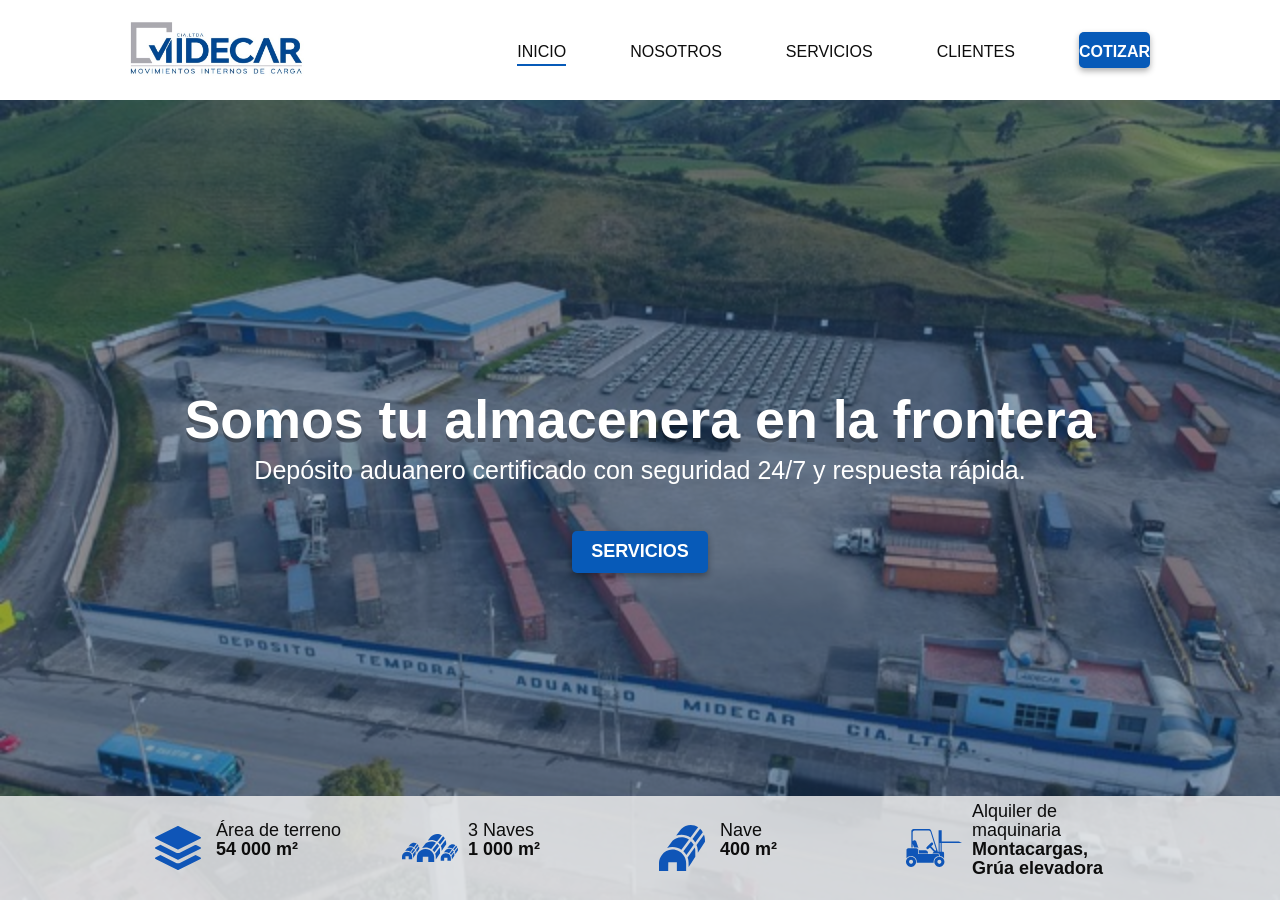
<file: index.html>
<!DOCTYPE html>
<html lang="es">
<head>
  <title>MIDECAR | Inicio</title>
  <meta charset="utf-8">
  <meta name="viewport" content="width=device-width, initial-scale=1.0">
  <link href="https://cdn.jsdelivr.net/npm/bootstrap@5.3.8/dist/css/bootstrap.min.css" rel="stylesheet">
  <script src="https://cdn.jsdelivr.net/npm/bootstrap@5.3.8/dist/js/bootstrap.bundle.min.js"></script>
  <link rel="stylesheet" href="estilos.css">
</head>
<body class="page-home">
  <header class="site-header">
    <div class="header-inner">
      <a class="logo" href="index.html" aria-label="MIDECAR inicio">
        <img src="logosmidecar/LogoMidecar_R.png" alt="Logo MIDECAR">
      </a>
      <nav class="main-nav" aria-label="Navegacion principal">
        <a class="active" href="index.html">INICIO</a>
        <a href="Nosotros.html">NOSOTROS</a>
        <a href="Servicios.html">SERVICIOS</a>
        <a href="Clientes.html">CLIENTES</a>
        <a class="btn-blue nav-quote" href="Cotizar.html">COTIZAR</a>
      </nav>
    </div>
  </header>

  <main class="hero home-hero">
    <section class="hero-content" aria-label="Presentacion">
      <h1 class="hero-title">Somos tu almacenera en la frontera</h1>
      <p class="hero-subtitle">Depósito aduanero certificado con seguridad 24/7 y respuesta rápida.</p>
      <a class="btn-blue hero-cta" href="Servicios.html">SERVICIOS</a>
    </section>

    <section class="stats-bar" aria-label="Capacidad operativa">
      <div class="stats-grid">
        <article class="stat-item">
          <img class="stat-icon" src="SVG/Asset 4.svg" alt="">
          <p class="stat-text">Área de terreno<strong>54 000 m²</strong></p>
        </article>
        <article class="stat-item">
          <img class="stat-icon stat-icon-wide" src="SVG/Asset 6.svg" alt="">
          <p class="stat-text">3 Naves<strong>1 000 m²</strong></p>
        </article>
        <article class="stat-item">
          <img class="stat-icon" src="SVG/1wmDN3.svg" alt="">
          <p class="stat-text">Nave<strong>400 m²</strong></p>
        </article>
        <article class="stat-item">
          <img class="stat-icon stat-icon-wide" src="SVG/Asset 2.svg" alt="">
          <p class="stat-text">Alquiler de maquinaria<strong>Montacargas, Grúa elevadora</strong></p>
        </article>
      </div>
    </section>
  </main>
</body>
</html>
</file>
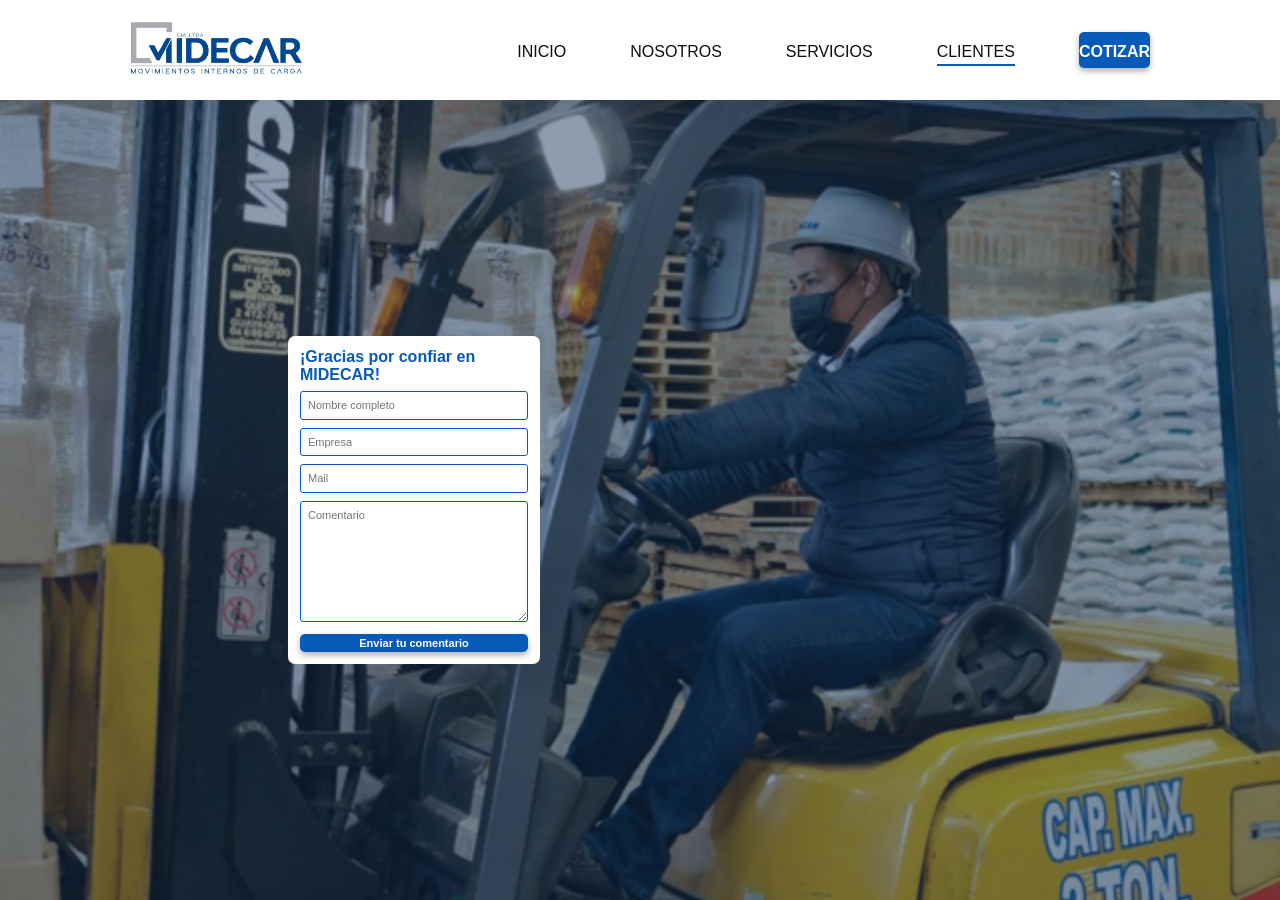
<file: Clientes.html>
<!DOCTYPE html>
<html lang="es">
<head>
  <title>MIDECAR | Clientes</title>
  <meta charset="utf-8">
  <meta name="viewport" content="width=device-width, initial-scale=1.0">
  <link href="https://cdn.jsdelivr.net/npm/bootstrap@5.3.8/dist/css/bootstrap.min.css" rel="stylesheet">
  <script src="https://cdn.jsdelivr.net/npm/bootstrap@5.3.8/dist/js/bootstrap.bundle.min.js"></script>
  <link rel="stylesheet" href="estilos.css">
</head>
<body class="page-clients">
  <header class="site-header">
    <div class="header-inner">
      <a class="logo" href="index.html" aria-label="MIDECAR inicio">
        <img src="logosmidecar/LogoMidecar_R.png" alt="Logo MIDECAR">
      </a>
      <nav class="main-nav" aria-label="Navegacion principal">
        <a href="index.html">INICIO</a>
        <a href="Nosotros.html">NOSOTROS</a>
        <a href="Servicios.html">SERVICIOS</a>
        <a class="active" href="Clientes.html">CLIENTES</a>
        <a class="btn-blue nav-quote" href="Cotizar.html">COTIZAR</a>
      </nav>
    </div>
  </header>

  <main class="hero clients-hero">
    <section class="clients-panel-wrap">
      <form class="feedback-card" id="feedbackForm">
        <h1>¡Gracias por confiar en MIDECAR!</h1>
        <div class="form-grid">
          <input type="text" name="nombre" placeholder="Nombre completo">
          <input type="text" name="empresa" placeholder="Empresa">
          <input type="email" name="mail" placeholder="Mail">
          <textarea name="comentario" placeholder="Comentario"></textarea>
          <button class="btn-blue form-submit" type="submit">Enviar tu comentario</button>
        </div>
      </form>
    </section>
  </main>

  <div class="quote-thanks" id="feedbackThanks" role="status" aria-live="polite" hidden>
    Gracias por enviar tu comentario
  </div>

  <script>
    const feedbackForm = document.getElementById("feedbackForm");
    const feedbackThanks = document.getElementById("feedbackThanks");

    feedbackForm.addEventListener("submit", (event) => {
      event.preventDefault();

      const data = new FormData(feedbackForm);
      const body = [
        `Nombre completo: ${data.get("nombre") || ""}`,
        `Empresa: ${data.get("empresa") || ""}`,
        `Mail: ${data.get("mail") || ""}`,
        "",
        `Comentario: ${data.get("comentario") || ""}`
      ].join("\n");

      feedbackThanks.hidden = false;
      window.location.href = `mailto:info@midecar.ec?subject=${encodeURIComponent("Comentario de cliente MIDECAR")}&body=${encodeURIComponent(body)}`;

      setTimeout(() => {
        feedbackThanks.hidden = true;
      }, 3500);
    });
  </script>
</body>
</html>
</file>
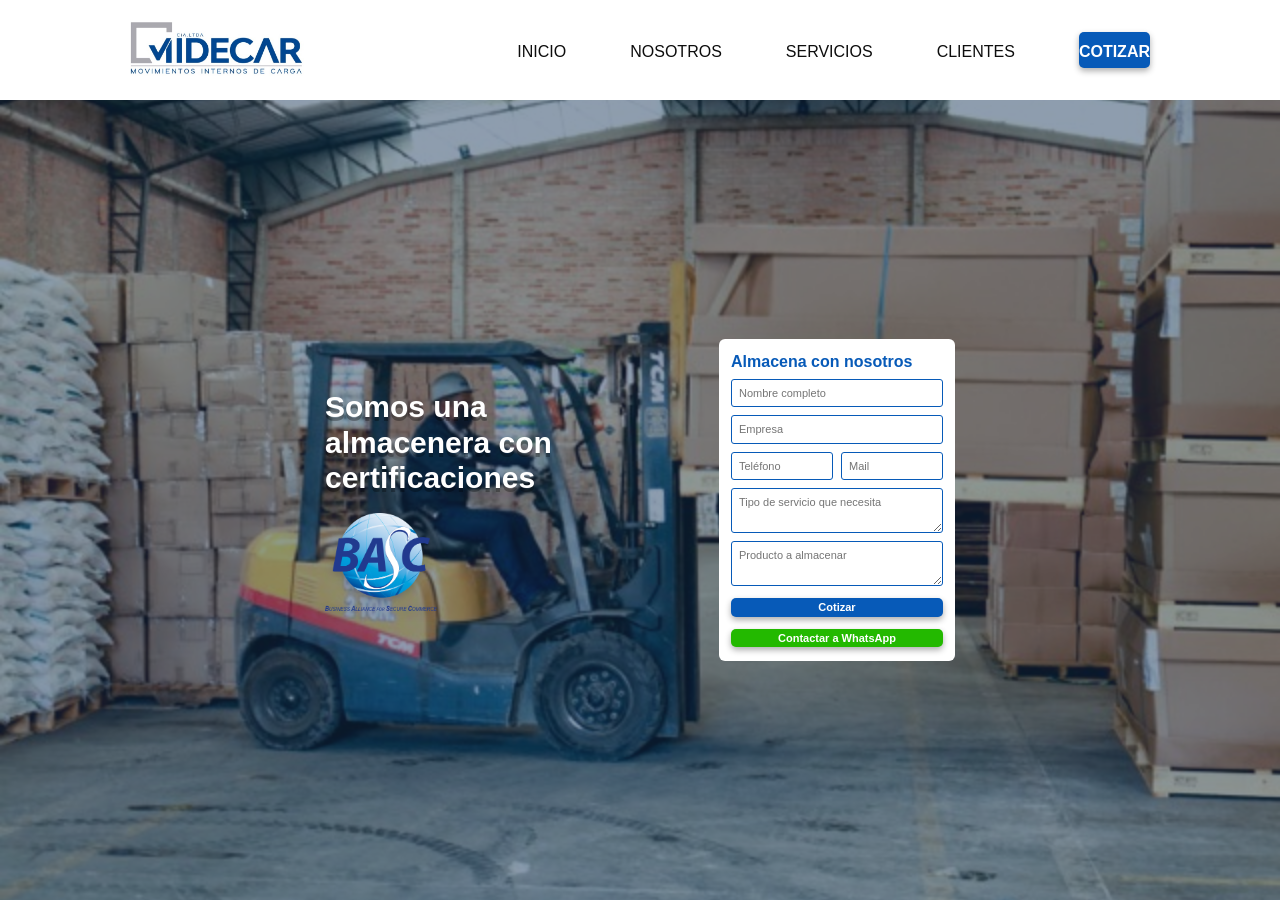
<file: Cotizar.html>
<!DOCTYPE html>
<html lang="es">
<head>
  <title>MIDECAR | Cotizar</title>
  <meta charset="utf-8">
  <meta name="viewport" content="width=device-width, initial-scale=1.0">
  <link href="https://cdn.jsdelivr.net/npm/bootstrap@5.3.8/dist/css/bootstrap.min.css" rel="stylesheet">
  <script src="https://cdn.jsdelivr.net/npm/bootstrap@5.3.8/dist/js/bootstrap.bundle.min.js"></script>
  <link rel="stylesheet" href="estilos.css">
</head>
<body class="page-quote">
  <header class="site-header">
    <div class="header-inner">
      <a class="logo" href="index.html" aria-label="MIDECAR inicio">
        <img src="logosmidecar/LogoMidecar_R.png" alt="Logo MIDECAR">
      </a>
      <nav class="main-nav" aria-label="Navegacion principal">
        <a href="index.html">INICIO</a>
        <a href="Nosotros.html">NOSOTROS</a>
        <a href="Servicios.html">SERVICIOS</a>
        <a href="Clientes.html">CLIENTES</a>
        <a class="btn-blue nav-quote" href="Cotizar.html">COTIZAR</a>
      </nav>
    </div>
  </header>

  <main class="hero quote-hero">
    <section class="quote-layout">
      <div class="quote-message">
        <h1>Somos una almacenera con certificaciones</h1>
        <img class="cert-logo" src="Logos/logo-BASC.png" alt="Certificación BASC">
      </div>

      <form class="quote-card" id="quoteForm">
        <h1>Almacena con nosotros</h1>
        <div class="form-grid">
          <input type="text" name="nombre" placeholder="Nombre completo">
          <input type="text" name="empresa" placeholder="Empresa">
          <div class="form-grid two">
            <input type="tel" name="telefono" placeholder="Teléfono">
            <input type="email" name="mail" placeholder="Mail">
          </div>
          <textarea name="servicio" placeholder="Tipo de servicio que necesita"></textarea>
          <textarea name="producto" placeholder="Producto a almacenar"></textarea>
          <button class="btn-blue form-submit" type="submit">Cotizar</button>
          <a class="btn-blue form-submit whatsapp" href="https://wa.me/593994209104" target="_blank" rel="noopener">Contactar a WhatsApp</a>
        </div>
      </form>
    </section>
  </main>

  <div class="quote-thanks" id="quoteThanks" role="status" aria-live="polite" hidden>
    Gracias por cotizar con nosotros
  </div>

  <script>
    const quoteForm = document.getElementById("quoteForm");
    const quoteThanks = document.getElementById("quoteThanks");

    quoteForm.addEventListener("submit", (event) => {
      event.preventDefault();

      const data = new FormData(quoteForm);
      const body = [
        `Nombre completo: ${data.get("nombre") || ""}`,
        `Empresa: ${data.get("empresa") || ""}`,
        `Teléfono: ${data.get("telefono") || ""}`,
        `Mail: ${data.get("mail") || ""}`,
        "",
        `Tipo de servicio que necesita: ${data.get("servicio") || ""}`,
        "",
        `Producto a almacenar: ${data.get("producto") || ""}`
      ].join("\n");

      quoteThanks.hidden = false;
      window.location.href = `mailto:info@midecar.ec?subject=${encodeURIComponent("Solicitud de cotización MIDECAR")}&body=${encodeURIComponent(body)}`;

      setTimeout(() => {
        quoteThanks.hidden = true;
      }, 3500);
    });
  </script>
</body>
</html>
</file>
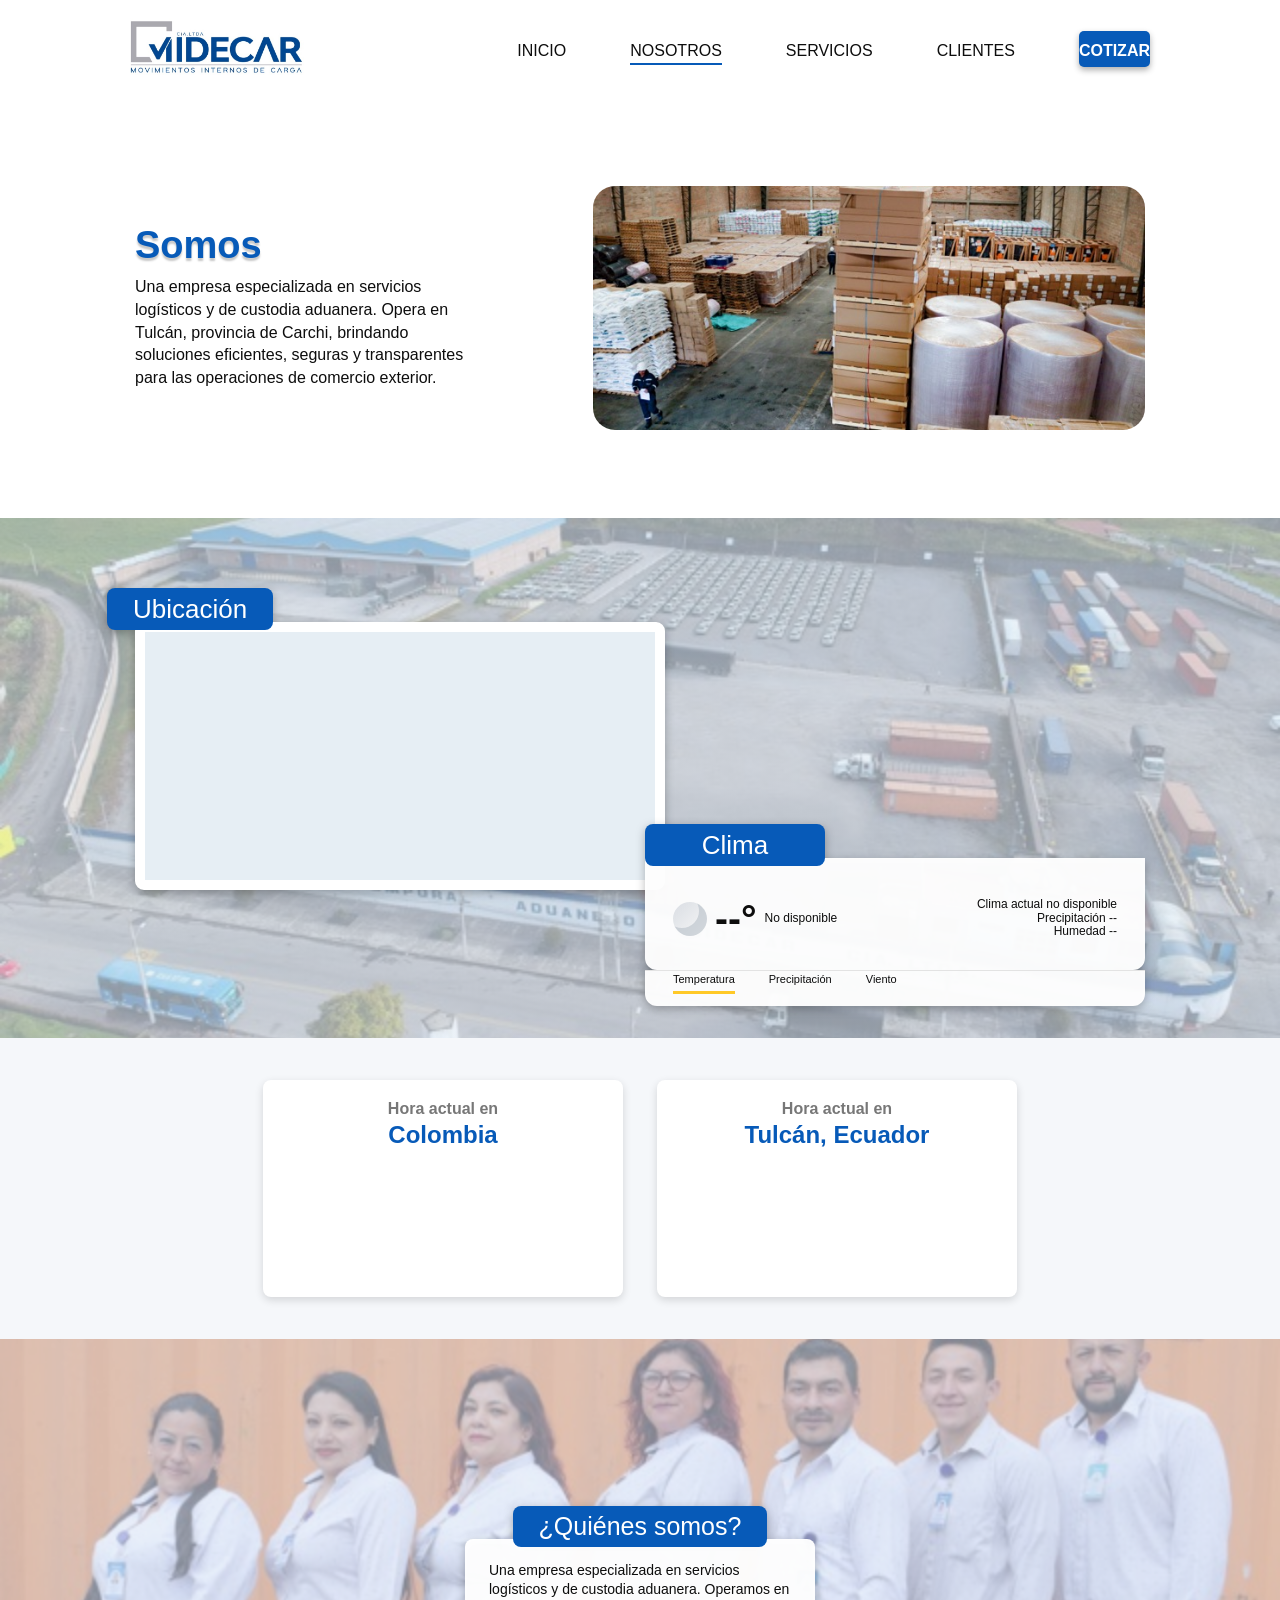
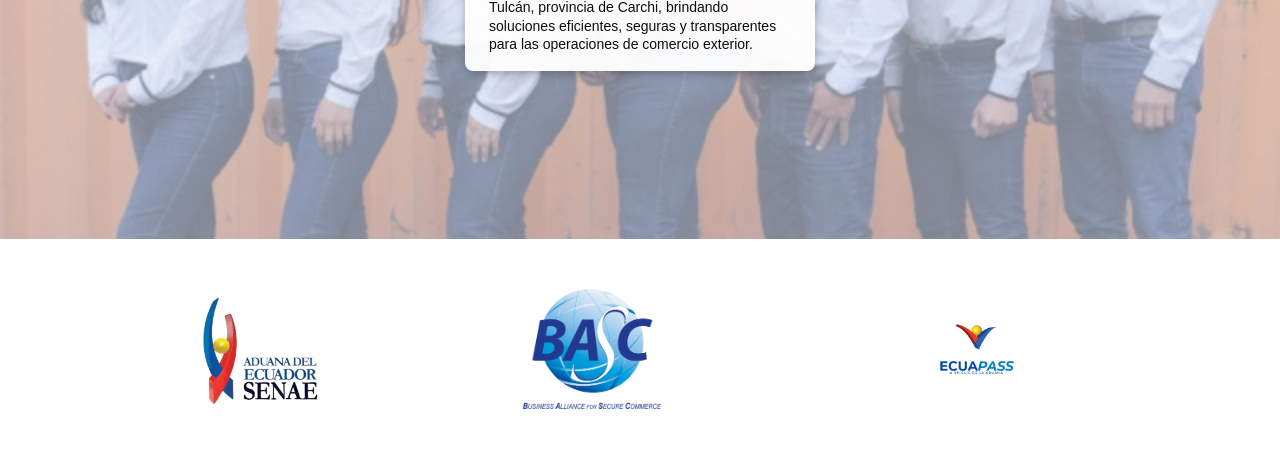
<file: Nosotros.html>
<!DOCTYPE html>
<html lang="es">
<head>
  <title>MIDECAR | Nosotros</title>
  <meta charset="utf-8">
  <meta name="viewport" content="width=device-width, initial-scale=1.0">
  <link href="https://cdn.jsdelivr.net/npm/bootstrap@5.3.8/dist/css/bootstrap.min.css" rel="stylesheet">
  <script src="https://cdn.jsdelivr.net/npm/bootstrap@5.3.8/dist/js/bootstrap.bundle.min.js"></script>
  <link rel="stylesheet" href="estilos.css">
</head>
<body>
  <header class="site-header">
    <div class="header-inner">
      <a class="logo" href="index.html" aria-label="MIDECAR inicio">
        <img src="logosmidecar/LogoMidecar_R.png" alt="Logo MIDECAR">
      </a>
      <nav class="main-nav" aria-label="Navegación principal">
        <a href="index.html">INICIO</a>
        <a class="active" href="Nosotros.html">NOSOTROS</a>
        <a href="Servicios.html">SERVICIOS</a>
        <a href="Clientes.html">CLIENTES</a>
        <a class="btn-blue nav-quote" href="Cotizar.html">COTIZAR</a>
      </nav>
    </div>
  </header>

  <main class="content-page about-page">
    <section class="two-column">
      <div>
        <h1 class="blue-title">Somos</h1>
        <p class="plain-copy">
          Una empresa especializada en servicios logísticos y de custodia aduanera.
          Opera en Tulcán, provincia de Carchi, brindando soluciones eficientes,
          seguras y transparentes para las operaciones de comercio exterior.
        </p>
      </div>
      <img class="rounded-photo" src="imageninstlaciones/2 NAVE A.JPG" alt="Instalaciones MIDECAR">
    </section>

    <section class="about-location-section" aria-label="Ubicación y equipo MIDECAR">
      <div class="location-panel">
        <article class="map-card">
          <h2>Ubicación</h2>
          <iframe
            title="Ubicación de MIDECAR en Google Maps"
            src="https://www.google.com/maps?q=MIDECAR%2C%20Q7G5%2B3W6%2C%20Carr.%20Panamericana%2C%20Las%20Juntas%2C%20Ecuador&z=18&output=embed"
            loading="lazy"
            referrerpolicy="no-referrer-when-downgrade"></iframe>
        </article>

        <article class="weather-card" aria-label="Clima en Tulcán">
          <h2>Clima</h2>
          <div class="weather-body">
            <div class="weather-main">
              <span class="weather-icon" aria-hidden="true"></span>
              <strong id="weatherTemp">--°</strong>
              <span id="weatherStatus">Actualizando</span>
            </div>
            <div class="weather-detail">
              <p id="weatherTime">Consultando clima...</p>
              <p id="weatherRain">Precipitación --</p>
              <p id="weatherHumidity">Humedad --</p>
            </div>
          </div>
          <div class="weather-tabs" aria-hidden="true">
            <span class="active">Temperatura</span>
            <span>Precipitación</span>
            <span>Viento</span>
          </div>
        </article>
      </div>

      <section class="time-section" aria-label="Hora actual en Colombia y Tulcán">
        <article class="time-card">
          <h2><span>Hora actual en</span>Colombia</h2>
          <iframe
            loading="lazy"
            title="Hora actual en Colombia"
            src="https://www.zeitverschiebung.net/clock-widget-iframe-v2?language=es&size=medium&timezone=America%2FBogota"></iframe>
        </article>

        <article class="time-card">
          <h2><span>Hora actual en</span>Tulcán, Ecuador</h2>
          <iframe
            loading="lazy"
            title="Hora actual en Tulcán Ecuador"
            src="https://www.zeitverschiebung.net/clock-widget-iframe-v2?language=es&size=medium&timezone=America%2FGuayaquil"></iframe>
        </article>
      </section>

      <div class="team-panel">
        <img class="team-photo" src="imagenoficina/1 OFICINA.JPG" alt="Equipo MIDECAR">
        <article class="about-summary-card">
          <h2>¿Quiénes somos?</h2>
          <p>
            Una empresa especializada en servicios logísticos y de custodia aduanera.
            Operamos en Tulcán, provincia de Carchi, brindando soluciones eficientes,
            seguras y transparentes para las operaciones de comercio exterior.
          </p>
        </article>
      </div>

      <section class="partner-logos" aria-label="Certificaciones y plataformas">
        <img src="Logos/LogoAduana.png" alt="Aduana del Ecuador SENAE">
        <img src="Logos/logo-BASC.png" alt="BASC">
        <img src="Logos/logo-ecuapass.png" alt="ECUAPASS">
      </section>
    </section>
  </main>

  <script>
    const weatherLabels = {
      0: "Despejado",
      1: "Mayormente despejado",
      2: "Parcialmente nublado",
      3: "Nublado",
      45: "Neblina",
      48: "Neblina con escarcha",
      51: "Llovizna ligera",
      53: "Llovizna",
      55: "Llovizna intensa",
      61: "Lluvia ligera",
      63: "Lluvia",
      65: "Lluvia intensa",
      80: "Chubascos ligeros",
      81: "Chubascos",
      82: "Chubascos intensos",
      95: "Tormenta"
    };

    function formatWeatherTime(value) {
      return new Intl.DateTimeFormat("es-EC", {
        weekday: "short",
        hour: "numeric",
        minute: "2-digit",
        timeZone: "America/Guayaquil"
      }).format(new Date(value));
    }

    async function updateTulcanWeather() {
      const temp = document.getElementById("weatherTemp");
      const status = document.getElementById("weatherStatus");
      const time = document.getElementById("weatherTime");
      const rain = document.getElementById("weatherRain");
      const humidity = document.getElementById("weatherHumidity");

      try {
        const url = "https://api.open-meteo.com/v1/forecast?latitude=0.8119&longitude=-77.7173&current=temperature_2m,relative_humidity_2m,precipitation,weather_code,wind_speed_10m&timezone=America%2FGuayaquil";
        const response = await fetch(url);
        if (!response.ok) throw new Error("No se pudo consultar el clima");

        const data = await response.json();
        const current = data.current;
        temp.textContent = `${Math.round(current.temperature_2m)}°`;
        status.textContent = weatherLabels[current.weather_code] || "Clima actual";
        time.textContent = formatWeatherTime(current.time);
        rain.textContent = `Precipitación ${current.precipitation} mm`;
        humidity.textContent = `Humedad ${current.relative_humidity_2m}%`;
      } catch (error) {
        status.textContent = "No disponible";
        time.textContent = "Clima actual no disponible";
        rain.textContent = "Precipitación --";
        humidity.textContent = "Humedad --";
      }
    }

    updateTulcanWeather();
    setInterval(updateTulcanWeather, 30 * 60 * 1000);
  </script>
</body>
</html>
</file>
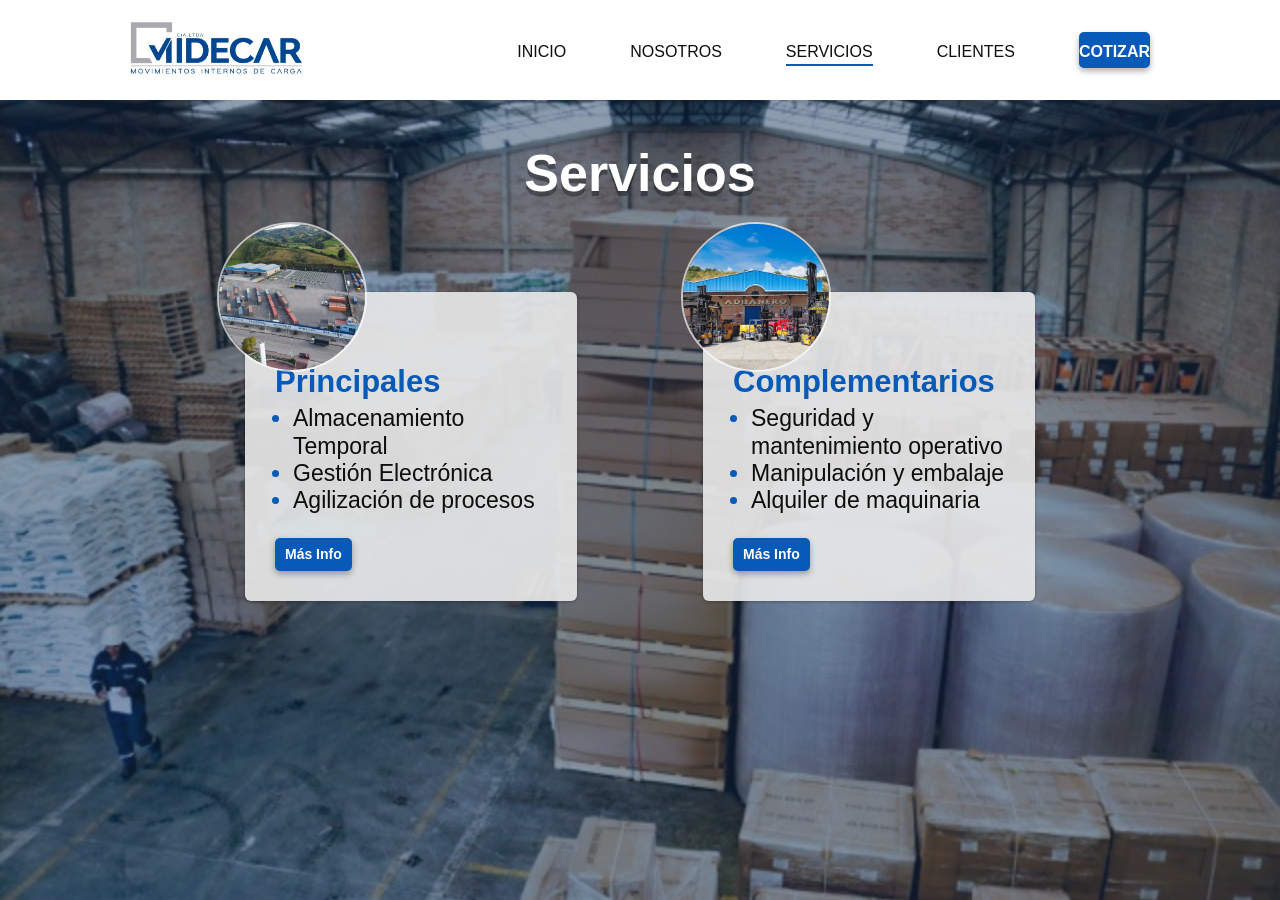
<file: Servicios.html>
<!DOCTYPE html>
<html lang="es">
<head>
  <title>MIDECAR | Servicios</title>
  <meta charset="utf-8">
  <meta name="viewport" content="width=device-width, initial-scale=1.0">
  <link href="https://cdn.jsdelivr.net/npm/bootstrap@5.3.8/dist/css/bootstrap.min.css" rel="stylesheet">
  <script src="https://cdn.jsdelivr.net/npm/bootstrap@5.3.8/dist/js/bootstrap.bundle.min.js"></script>
  <link rel="stylesheet" href="estilos.css">
</head>
<body class="page-services">
  <header class="site-header">
    <div class="header-inner">
      <a class="logo" href="index.html" aria-label="MIDECAR inicio">
        <img src="logosmidecar/LogoMidecar_R.png" alt="Logo MIDECAR">
      </a>
      <nav class="main-nav" aria-label="Navegacion principal">
        <a href="index.html">INICIO</a>
        <a href="Nosotros.html">NOSOTROS</a>
        <a class="active" href="Servicios.html">SERVICIOS</a>
        <a href="Clientes.html">CLIENTES</a>
        <a class="btn-blue nav-quote" href="Cotizar.html">COTIZAR</a>
      </nav>
    </div>
  </header>

  <main>
    <section id="serviciosInicio" class="hero services-hero">
      <h1 class="services-title">Servicios</h1>
      <div class="service-cards">
        <article class="service-card">
          <img src="imageninstlaciones/2 PATIOS 1.jpg" alt="Patios MIDECAR">
          <h2>Principales</h2>
          <ul>
            <li>Almacenamiento Temporal</li>
            <li>Gestión Electrónica</li>
            <li>Agilización de procesos</li>
          </ul>
          <button class="btn-blue small-action" type="button" data-target="principales">Más Info</button>
        </article>

        <article class="service-card">
          <img src="imagenequipos/3 EQUIPOS.JPG" alt="Equipos MIDECAR">
          <h2>Complementarios</h2>
          <ul>
            <li>Seguridad y mantenimiento operativo</li>
            <li>Manipulación y embalaje</li>
            <li>Alquiler de maquinaria</li>
          </ul>
          <button class="btn-blue small-action" type="button" data-target="complementarios">Más Info</button>
        </article>
      </div>
    </section>

    <section id="principales" class="detail-section" hidden>
      <h1 class="detail-title">Principales</h1>
      <article class="service-row">
        <img src="imagenequipos/3 EQUIPOS.JPG" alt="Montacargas frente a bodega">
        <div class="service-text">
          <h3>Almacenamiento Temporal</h3>
          <p>Custodia de mercancías de importación y exportación por un tiempo determinado, mientras se cumplen los trámites aduaneros y se define el destino final de los productos.</p>
        </div>
      </article>
      <article class="service-row">
        <img src="imagenequipos/3 EQUIPOS 1.JPG" alt="Equipos operativos">
        <div class="service-text">
          <h3>Gestión Electrónica</h3>
          <p>Registro de entradas y salidas de mercancías en el sistema ECUAPASS, con verificaciones y cumplimiento de todas las formalidades aduaneras.</p>
        </div>
      </article>
      <article class="service-row">
        <img src="imagenequipos/3 MONTACARGAS.JPG" alt="Montacargas MIDECAR">
        <div class="service-text">
          <h3>Agilización de procesos</h3>
          <p>Flexibilidad en las operaciones logísticas y aduaneras, permitiendo pagos de impuestos y optimizando la planificación de embarques.</p>
        </div>
      </article>
      <div class="detail-nav">
        <button class="btn-blue small-action" type="button" data-target="complementarios">Complementarios</button>
      </div>
    </section>

    <section id="complementarios" class="detail-section complementarios" hidden>
      <h1 class="detail-title">Complementarios</h1>
      <article class="service-row">
        <img src="imagenequipos/3 EQUIPOS.JPG" alt="Equipos de carga">
        <div class="service-text">
          <h3>Seguridad y Mantenimiento Operativo</h3>
          <p>Contamos con infraestructura moderna y equipada que garantiza continuidad y protección en cada operación:</p>
          <p class="mini">Planta eléctrica de emergencia para asegurar la operación ininterrumpida.</p>
          <p class="mini">Seguridad privada y armada las 24 horas, los 7 días de la semana, con sistemas de vigilancia permanente.</p>
          <p class="mini">Áreas de cargue y descargue amplias, con muelles adaptados a las necesidades de los transportistas.</p>
          <p class="mini">Instalaciones diseñadas para almacenamiento de todo tipo de mercancías.</p>
          <p class="mini">Básculas de diversas capacidades, calibradas bajo normas INEN, que garantizan precisión en los procesos de pesaje.</p>
          <p class="mini">Amplios parqueaderos seguros para vehículos pesados.</p>
          <p class="mini">Rampas adecuadas para la maniobra de carga y descarga de vehículos que son transportados en cama baja.</p>
        </div>
      </article>
      <article class="service-row">
        <img src="imagenequipos/3 EQUIPOS 1.JPG" alt="Montacargas alineados">
        <div class="service-text">
          <h3>Manipulación y Embalaje</h3>
          <p>Servicios especializados de manipulación de mercancías, paletización y aseguramiento de carga garantizando orden y protección durante su manejo.</p>
        </div>
      </article>
      <article class="service-row">
        <img src="imagenequipos/3 MONTACARGAS.JPG" alt="Maquinaria MIDECAR">
        <div class="service-text">
          <h3>Alquiler de Maquinaria</h3>
          <p>Disponemos de equipos de alta capacidad para apoyar operaciones de todo nivel:</p>
          <p class="mini">Montacargas de distintos tonelajes para optimizar tiempos en la movilización de cargas.</p>
          <p class="mini">Grúa elevadora de contenedores, que facilita y agiliza la manipulación de contenedores y mercancías de gran volumen.</p>
        </div>
      </article>
      <div class="detail-nav left">
        <button class="btn-blue small-action" type="button" data-target="principales">Principales</button>
      </div>
    </section>
  </main>

  <script>
    const views = {
      inicio: document.getElementById("serviciosInicio"),
      principales: document.getElementById("principales"),
      complementarios: document.getElementById("complementarios")
    };

    function showService(target) {
      views.inicio.hidden = target !== "inicio";
      views.principales.hidden = target !== "principales";
      views.complementarios.hidden = target !== "complementarios";
      window.scrollTo({ top: 0, behavior: "smooth" });
    }

    document.querySelectorAll("[data-target]").forEach((button) => {
      button.addEventListener("click", () => showService(button.dataset.target));
    });
  </script>
</body>
</html>
</file>
<file: estilos.css>
:root {
  --blue: #075ab8;
  --blue-dark: #03468f;
  --text: #0d0d0d;
  --muted: #f1f1f1;
  --overlay: rgba(20, 52, 86, 0.48);
  --shadow: 0 3px 6px rgba(0, 0, 0, 0.32);
}

* {
  box-sizing: border-box;
}

html {
  scroll-behavior: smooth;
}

body {
  margin: 0;
  font-family: Arial, Helvetica, sans-serif;
  color: var(--text);
  background: #fff;
}

a {
  color: inherit;
  text-decoration: none;
}

img {
  max-width: 100%;
  display: block;
}

.site-header {
  height: 98px;
  background: #fff;
  display: flex;
  align-items: center;
  position: relative;
  z-index: 10;
}

.header-inner {
  width: min(1020px, calc(100% - 72px));
  margin: 0 auto;
  display: flex;
  align-items: center;
  justify-content: space-between;
  gap: 28px;
}

.logo img {
  width: 174px;
  height: auto;
}

.main-nav {
  display: flex;
  align-items: center;
  gap: clamp(24px, 5vw, 76px);
  font-size: 16px;
}

.main-nav a {
  position: relative;
  padding: 12px 0 8px;
  line-height: 1;
}

.main-nav a.active::after {
  content: "";
  position: absolute;
  left: 0;
  right: 0;
  bottom: 2px;
  height: 2px;
  background: var(--blue);
}

.btn-blue {
  display: inline-flex;
  align-items: center;
  justify-content: center;
  border: 0;
  border-radius: 5px;
  background: var(--blue);
  color: #fff;
  font-weight: 700;
  box-shadow: var(--shadow);
  cursor: pointer;
}

.nav-quote {
  padding: 6px 9px;
  font-size: 16px;
}

.page-home .site-header,
.page-location .site-header,
.page-services .site-header,
.page-clients .site-header,
.page-quote .site-header {
  height: 100px;
}

.hero {
  min-height: calc(100vh - 100px);
  position: relative;
  overflow: hidden;
  background-position: center;
  background-size: cover;
}

.hero::before {
  content: "";
  position: absolute;
  inset: 0;
  background: var(--overlay);
}

.home-hero {
  background-image: url("imageninstlaciones/2 PATIOS 1.jpg");
  display: grid;
  grid-template-rows: 1fr auto;
}

.hero-content {
  position: relative;
  z-index: 1;
  width: min(920px, calc(100% - 36px));
  margin: 0 auto;
  align-self: center;
  text-align: center;
  color: #fff;
  padding-top: 70px;
}

.hero-title {
  margin: 0;
  font-size: clamp(38px, 4.2vw, 58px);
  line-height: 1;
  font-weight: 800;
  text-shadow: 0 4px 0 rgba(0, 0, 0, 0.28);
}

.hero-subtitle {
  margin: 8px 0 44px;
  font-size: clamp(19px, 2vw, 25px);
  line-height: 1.25;
  font-weight: 500;
}

.hero-cta {
  min-width: 136px;
  min-height: 42px;
  font-size: 18px;
}

.stats-bar {
  position: relative;
  z-index: 1;
  min-height: 104px;
  background: rgba(238, 238, 238, 0.84);
  display: grid;
  align-items: center;
}

.stats-grid {
  width: min(980px, calc(100% - 36px));
  margin: 0 auto;
  display: grid;
  grid-template-columns: repeat(4, 1fr);
  gap: 28px;
}

.stat-item {
  display: grid;
  grid-template-columns: 56px 1fr;
  align-items: center;
  gap: 10px;
  min-width: 0;
}

.stat-icon {
  width: 46px;
  height: 46px;
  object-fit: contain;
  justify-self: center;
}

.stat-icon-wide {
  width: 58px;
}

.stat-text {
  font-size: 18px;
  line-height: 1.05;
}

.stat-text strong {
  display: block;
  font-size: 18px;
  letter-spacing: 0;
}

.content-page {
  min-height: calc(100vh - 98px);
  padding: 88px 0;
}

.two-column {
  width: min(1010px, calc(100% - 72px));
  margin: 0 auto;
  display: grid;
  grid-template-columns: 340px 1fr;
  align-items: center;
  gap: 118px;
}

.blue-title {
  margin: 0 0 12px;
  color: var(--blue);
  font-size: 38px;
  line-height: 1;
  font-weight: 800;
  text-shadow: 0 3px 2px rgba(0, 0, 0, 0.22);
}

.plain-copy {
  margin: 0;
  font-size: 16px;
  line-height: 1.42;
}

.rounded-photo {
  width: 100%;
  height: 244px;
  object-fit: cover;
  border-radius: 22px;
}

.about-page {
  padding-bottom: 0;
}

.about-location-section {
  margin-top: 88px;
}

.location-panel {
  min-height: 520px;
  position: relative;
  background-image: linear-gradient(rgba(225, 234, 244, 0.62), rgba(225, 234, 244, 0.62)), url("imageninstlaciones/2 PATIOS 1.jpg");
  background-size: cover;
  background-position: center 62%;
}

.map-card,
.weather-card,
.about-summary-card {
  position: absolute;
  filter: drop-shadow(0 3px 5px rgba(0, 0, 0, 0.28));
}

.map-card {
  top: 70px;
  left: max(48px, calc((100vw - 1010px) / 2));
  width: min(530px, calc(100% - 96px));
}

.map-card h2,
.weather-card h2,
.about-summary-card h2 {
  width: max-content;
  min-width: 140px;
  margin: 0 0 -8px -28px;
  padding: 8px 26px;
  border-radius: 8px;
  background: var(--blue);
  color: #fff;
  font-size: 26px;
  line-height: 1;
  text-align: center;
  position: relative;
  z-index: 2;
}

.map-card iframe {
  width: 100%;
  height: 268px;
  border: 10px solid #fff;
  border-radius: 9px;
  background: #e6eef4;
}

.weather-card {
  right: max(48px, calc((100vw - 1010px) / 2));
  bottom: 32px;
  width: min(500px, calc(100% - 96px));
}

.weather-card h2 {
  min-width: 180px;
  margin-left: 0;
}

.weather-body {
  min-height: 112px;
  padding: 24px 28px 14px;
  border-radius: 0 0 12px 12px;
  background: rgba(255, 255, 255, 0.96);
  display: flex;
  align-items: center;
  justify-content: space-between;
  gap: 24px;
}

.weather-main {
  display: flex;
  align-items: center;
  gap: 8px;
}

.weather-icon {
  width: 34px;
  height: 34px;
  border-radius: 50%;
  background: linear-gradient(135deg, #d9dde3, #f8f8f8);
  box-shadow: inset -8px -8px 0 rgba(174, 183, 193, 0.5);
}

.weather-main strong {
  font-size: 39px;
  line-height: 1;
}

.weather-main span:last-child,
.weather-detail {
  font-size: 12px;
  line-height: 1.15;
}

.weather-detail {
  text-align: right;
}

.weather-detail p {
  margin: 0;
}

.weather-tabs {
  background: rgba(255, 255, 255, 0.96);
  border-top: 1px solid #e3e3e3;
  border-radius: 0 0 12px 12px;
  padding: 0 28px 12px;
  display: flex;
  gap: 34px;
  font-size: 11px;
}

.weather-tabs .active {
  border-bottom: 3px solid #ffc928;
  padding-bottom: 4px;
}

.team-panel {
  min-height: 500px;
  position: relative;
  display: grid;
  place-items: center;
  overflow: hidden;
  background: #d7e4f5;
}

.team-photo {
  position: absolute;
  inset: 0;
  width: 100%;
  height: 100%;
  object-fit: cover;
  object-position: center 20%;
  opacity: 0.42;
}

.time-section {
  padding: 42px 24px;
  background: #f5f7fa;
  display: grid;
  grid-template-columns: repeat(2, minmax(240px, 360px));
  justify-content: center;
  gap: 34px;
}

.time-card {
  min-height: 206px;
  padding: 20px 18px 16px;
  border-radius: 8px;
  background: #fff;
  box-shadow: 0 3px 8px rgba(0, 0, 0, 0.14);
  text-align: center;
  overflow: hidden;
}

.time-card h2 {
  margin: 0 0 10px;
  color: var(--blue);
  font-size: 24px;
  line-height: 1.12;
  font-weight: 800;
}

.time-card h2 span {
  display: block;
  margin-bottom: 4px;
  color: #777;
  font-size: 16px;
  font-weight: 700;
}

.time-card iframe {
  width: 100%;
  height: 115px;
  border: 0;
  pointer-events: none;
}

.about-summary-card {
  width: min(350px, calc(100% - 48px));
  position: relative;
}

.about-summary-card h2 {
  min-width: 230px;
  margin: 0 auto -8px;
  font-size: 25px;
}

.about-summary-card p {
  margin: 0;
  padding: 22px 24px 18px;
  border-radius: 8px;
  background: rgba(255, 255, 255, 0.96);
  font-size: 14px;
  line-height: 1.32;
}

.partner-logos {
  min-height: 220px;
  padding: 48px clamp(28px, 10vw, 150px);
  background: #fff;
  display: flex;
  align-items: center;
  justify-content: space-around;
  gap: 80px;
}

.partner-logos img {
  max-width: min(230px, 38vw);
  max-height: 120px;
  object-fit: contain;
}

.services-hero {
  min-height: calc(100vh - 100px);
  background-image: url("imageninstlaciones/2 NAVE A.JPG");
  padding: 42px 0 54px;
}

.services-title {
  position: relative;
  z-index: 1;
  margin: 0 0 88px;
  text-align: center;
  color: #fff;
  font-size: 52px;
  font-weight: 800;
  text-shadow: 0 5px 0 rgba(0, 0, 0, 0.34);
}

.service-cards {
  position: relative;
  z-index: 1;
  width: min(790px, calc(100% - 42px));
  margin: 0 auto;
  display: grid;
  grid-template-columns: 1fr 1fr;
  gap: 126px;
}

.service-card {
  background: rgba(232, 232, 232, 0.92);
  border-radius: 6px;
  min-height: 282px;
  padding: 74px 30px 30px;
  box-shadow: 0 1px 3px rgba(0, 0, 0, 0.26);
  position: relative;
}

.service-card img {
  position: absolute;
  top: -70px;
  left: -28px;
  width: 150px;
  height: 150px;
  border-radius: 50%;
  object-fit: cover;
  border: 2px solid rgba(255, 255, 255, 0.65);
}

.service-card:nth-child(2) img {
  left: -22px;
}

.service-card h2 {
  margin: 0 0 8px;
  color: var(--blue);
  font-size: 31px;
  line-height: 1;
  font-weight: 800;
}

.service-card ul {
  margin: 0 0 24px 18px;
  padding: 0;
  font-size: 23px;
  line-height: 1.18;
}

.service-card li::marker {
  color: var(--blue);
}

.small-action {
  padding: 6px 10px;
  font-size: 14px;
}

.detail-section {
  width: min(680px, calc(100% - 78px));
  margin: 0 auto;
  padding: 34px 0 44px;
}

.detail-section[hidden] {
  display: none;
}

.detail-title {
  color: var(--blue);
  font-size: 22px;
  margin: 0 0 22px;
  font-weight: 800;
}

.service-row {
  display: grid;
  grid-template-columns: 304px 1fr;
  gap: 98px;
  align-items: center;
  margin-bottom: 16px;
}

.service-row img {
  width: 304px;
  height: 161px;
  border-radius: 15px;
  object-fit: cover;
}

.service-text h3 {
  margin: 0 0 2px;
  font-size: 16px;
  line-height: 1;
}

.service-text p {
  margin: 0;
  font-size: 14px;
  line-height: 1.08;
}

.detail-nav {
  display: flex;
  justify-content: flex-end;
  margin-top: 20px;
}

.detail-nav.left {
  justify-content: flex-start;
  margin-top: 40px;
}

.complementarios .service-row {
  grid-template-columns: 330px 1fr;
  gap: 58px;
  align-items: start;
  margin-bottom: 24px;
}

.complementarios .service-row img {
  width: 330px;
  height: 180px;
}

.complementarios .service-text p {
  font-size: 14px;
  line-height: 1.13;
  margin-bottom: 12px;
}

.complementarios .service-text .mini {
  font-size: 12px;
  line-height: 1.15;
}

.clients-hero {
  min-height: calc(100vh - 100px);
  background-image: url("imagenpbodega/1 JOSE LUIS.JPG");
  display: flex;
  align-items: center;
}

.clients-panel-wrap {
  position: relative;
  z-index: 1;
  width: min(704px, calc(100% - 84px));
  margin: 0 auto;
}

.feedback-card {
  width: 252px;
  background: #fff;
  border-radius: 7px;
  padding: 12px;
}

.feedback-card h1,
.quote-card h1 {
  margin: 0 0 8px;
  color: var(--blue);
  font-size: 16px;
  line-height: 1.1;
  font-weight: 800;
}

.form-grid {
  display: grid;
  gap: 8px;
}

.form-grid.two {
  grid-template-columns: 1fr 1fr;
}

.form-grid input,
.form-grid textarea,
.form-grid select {
  width: 100%;
  border: 1.5px solid var(--blue);
  border-radius: 3px;
  padding: 5px 7px;
  font: inherit;
  font-size: 11px;
  min-height: 18px;
}

.form-grid textarea {
  min-height: 121px;
  resize: vertical;
}

.form-submit {
  min-height: 18px;
  font-size: 11px;
  margin-top: 4px;
}

.quote-hero {
  min-height: calc(100vh - 100px);
  background-image: url("imagenpbodega/2 BODEGA 1.JPG");
  display: flex;
  align-items: center;
}

.quote-layout {
  position: relative;
  z-index: 1;
  width: min(630px, calc(100% - 64px));
  margin: 0 auto;
  display: grid;
  grid-template-columns: 1fr 236px;
  align-items: center;
  gap: 48px;
}

.quote-message {
  color: #fff;
}

.quote-message h1 {
  margin: 0 0 18px;
  max-width: 320px;
  font-size: 30px;
  line-height: 1.18;
  font-weight: 800;
  text-shadow: 0 4px 0 rgba(0, 0, 0, 0.28);
}

.cert-badge {
  width: 58px;
  height: 58px;
  border-radius: 50%;
  display: grid;
  place-items: center;
  color: #0071c8;
  background: rgba(255, 255, 255, 0.64);
  font-size: 22px;
  font-weight: 800;
  font-style: italic;
}

.cert-logo {
  width: 112px;
  height: auto;
  filter: drop-shadow(0 3px 4px rgba(0, 0, 0, 0.18));
}

.quote-card {
  background: #fff;
  border-radius: 6px;
  padding: 14px 12px;
}

.quote-card .form-grid textarea {
  min-height: 38px;
}

.whatsapp {
  background: #23b900;
}

.quote-thanks {
  position: fixed;
  left: 50%;
  top: 50%;
  z-index: 50;
  transform: translate(-50%, -50%);
  width: min(420px, calc(100% - 40px));
  padding: 22px 28px;
  border-radius: 8px;
  background: rgba(255, 255, 255, 0.96);
  color: var(--blue);
  box-shadow: 0 12px 28px rgba(0, 0, 0, 0.28);
  font-size: 24px;
  font-weight: 800;
  line-height: 1.18;
  text-align: center;
}

.nav-toggle {
  display: none;
}

@media (max-width: 820px) {
  .site-header,
  .page-home .site-header,
  .page-location .site-header,
  .page-services .site-header,
  .page-clients .site-header,
  .page-quote .site-header {
    height: auto;
    min-height: 86px;
  }

  .header-inner {
    width: min(100% - 30px, 720px);
    flex-wrap: wrap;
    padding: 16px 0;
  }

  .main-nav {
    width: 100%;
    justify-content: space-between;
    gap: 12px;
    font-size: 13px;
    flex-wrap: wrap;
  }

  .logo img {
    width: 142px;
  }

  .hero,
  .services-hero,
  .clients-hero,
  .quote-hero {
    min-height: 720px;
  }

  .stats-grid {
    grid-template-columns: 1fr 1fr;
    padding: 18px 0;
  }

  .two-column,
  .quote-layout,
  .service-cards,
  .service-row,
  .complementarios .service-row {
    grid-template-columns: 1fr;
    gap: 28px;
  }

  .two-column {
    width: min(100% - 36px, 580px);
    padding-top: 12px;
  }

  .about-location-section {
    margin-top: 52px;
  }

  .location-panel {
    min-height: 700px;
    display: grid;
    align-content: start;
    gap: 34px;
    padding: 48px 18px;
  }

  .map-card,
  .weather-card {
    position: relative;
    inset: auto;
    width: 100%;
  }

  .map-card h2,
  .weather-card h2,
  .about-summary-card h2 {
    margin-left: 0;
    font-size: 22px;
  }

  .map-card iframe {
    height: 260px;
  }

  .weather-body,
  .weather-tabs {
    padding-left: 18px;
    padding-right: 18px;
  }

  .weather-body {
    align-items: flex-start;
    flex-direction: column;
  }

  .weather-detail {
    text-align: left;
  }

  .weather-tabs {
    gap: 18px;
    flex-wrap: wrap;
  }

  .team-panel {
    min-height: 440px;
  }

  .team-photo {
    object-position: 48% 16%;
  }

  .partner-logos {
    min-height: 190px;
    padding: 34px 24px;
    gap: 32px;
  }

  .time-section {
    grid-template-columns: 1fr;
    padding: 34px 18px;
  }

  .services-title {
    margin-bottom: 92px;
  }

  .service-cards {
    width: min(100% - 36px, 410px);
  }

  .service-card {
    margin-bottom: 70px;
  }

  .detail-section {
    width: min(100% - 34px, 560px);
  }

  .service-row img,
  .complementarios .service-row img {
    width: 100%;
    height: auto;
    aspect-ratio: 304 / 161;
  }

  .clients-panel-wrap,
  .quote-layout {
    width: min(100% - 34px, 480px);
  }

  .feedback-card,
  .quote-card {
    width: 100%;
  }
}
</file>
